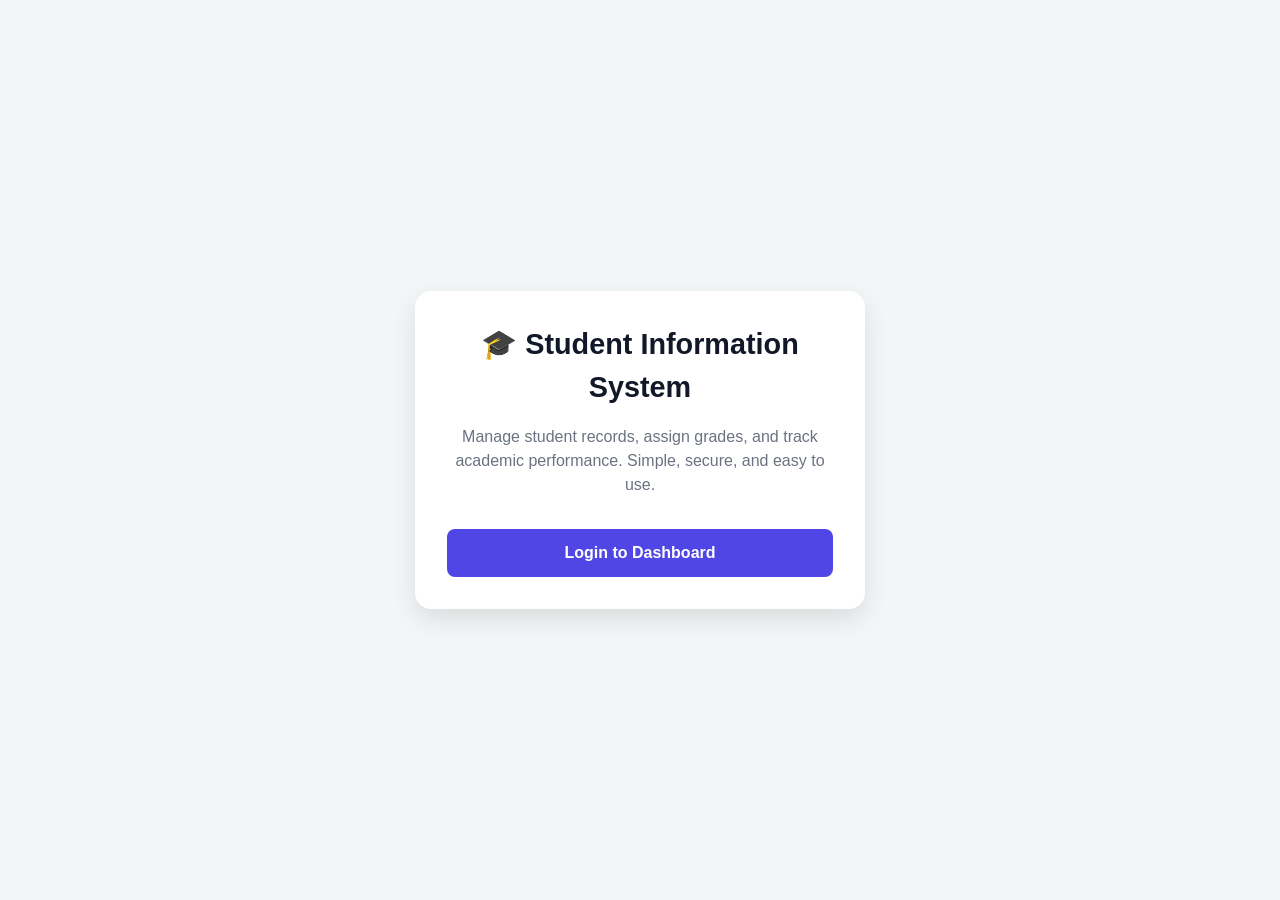
<file: index.html>
<!DOCTYPE html>
<html lang="en">
<head>
  <meta charset="UTF-8">
  <meta name="viewport" content="width=device-width, initial-scale=1.0">
  <title>Student Information System</title>
  <link rel="stylesheet" href="styles.css">
</head>
<body>
  <div class="landing-container">
    <div class="card">
      <h1 class="main-title">🎓 Student Information System</h1>
      <p class="description">
        Manage student records, assign grades, and track academic performance.
        Simple, secure, and easy to use.
      </p>
      <a href="login.html" class="btn">Login to Dashboard</a>
    </div>
  </div>

  <script src="app.js"></script>
</body>
</html>
</file>
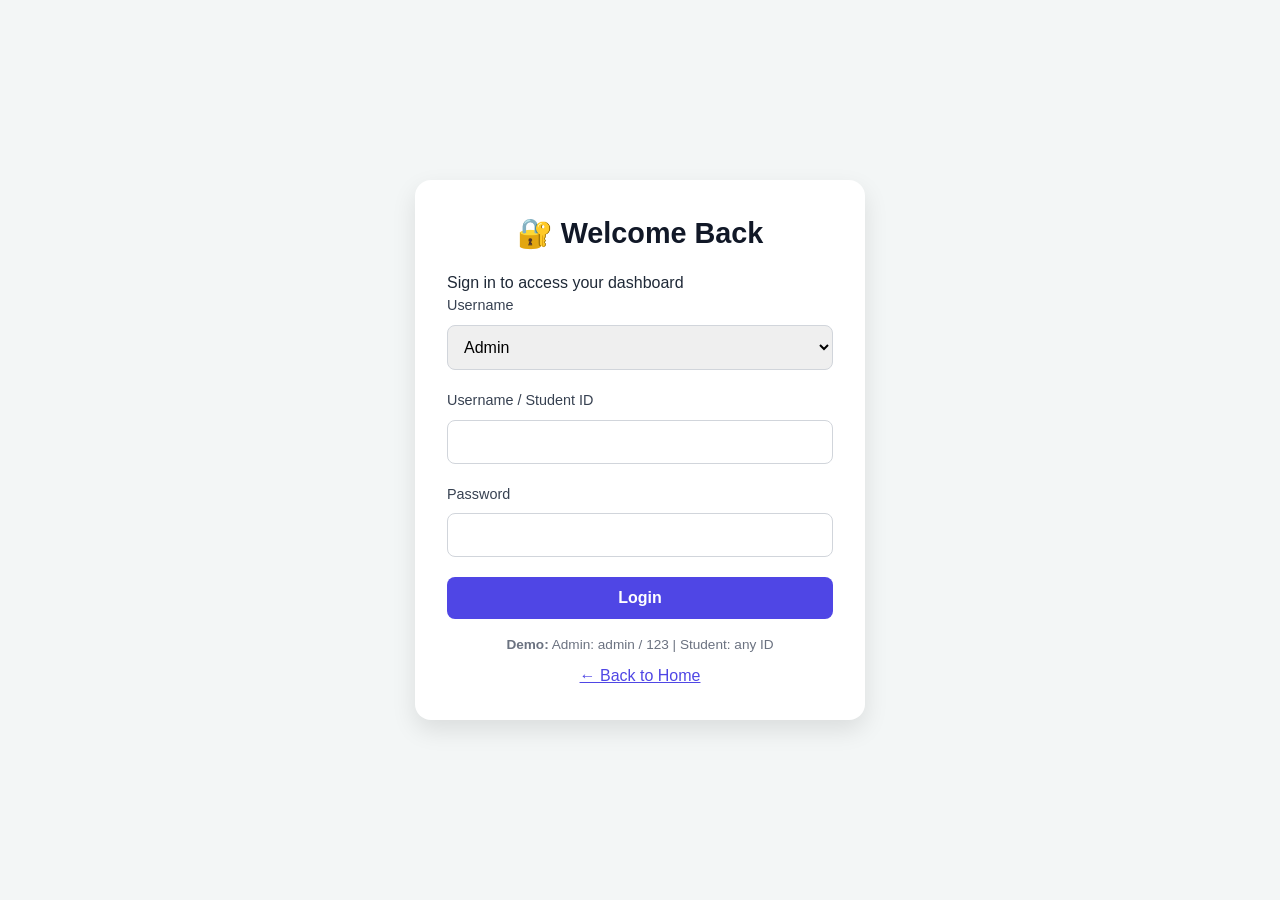
<file: admin.html>
<!DOCTYPE html>
<html lang="en">
<head>
  <meta charset="UTF-8">
  <meta name="viewport" content="width=device-width, initial-scale=1.0">
  <title>Admin Dashboard</title>
  <link rel="stylesheet" href="styles.css">
</head>
<body>
  <div class="dashboard-container">
    <div class="dashboard-header">
      <h1 class="dashboard-title">🎓 Admin Dashboard</h1>
      <button id="logoutBtn" class="btn btn-logout">Logout</button>
    </div>

    <div id="successMessage" class="success-message"></div>
    <div id="errorMessage" class="error-message"></div>

    <!-- Add Student -->
    <div class="section">
      <h2 class="section-title">Add Student</h2>
      <form id="addStudentForm">
        <div class="form-row">
          <input type="text" id="studentId" placeholder="Student ID" required>
          <input type="text" id="studentName" placeholder="Student Name" required>
          <button type="submit" class="btn" style="width:auto;">Add</button>
        </div>
      </form>
    </div>

    <!-- Assign Result -->
    <div class="section">
      <h2 class="section-title">Assign Result</h2>
      <form id="assignResultForm">
        <div class="form-row">
          <input type="text" id="resultStudentId" placeholder="Student ID" required>
          <input type="number" id="marks" min="0" max="100" placeholder="Marks (0-100)" required>
          <button type="submit" class="btn" style="width:auto;">Assign</button>
        </div>
      </form>
    </div>

    <!-- Student List -->
    <div class="section">
      <h2 class="section-title">Student Records</h2>
      <table class="student-table">
        <thead>
          <tr>
            <th>ID</th>
            <th>Name</th>
            <th>Marks</th>
            <th>Grade</th>
            <th>Action</th>
          </tr>
        </thead>
        <tbody id="studentTableBody">
          <tr><td colspan="5" style="text-align:center;">No students added</td></tr>
        </tbody>
      </table>
    </div>
  </div>

  <script src="app.js"></script>
</body>
</html>
</file>
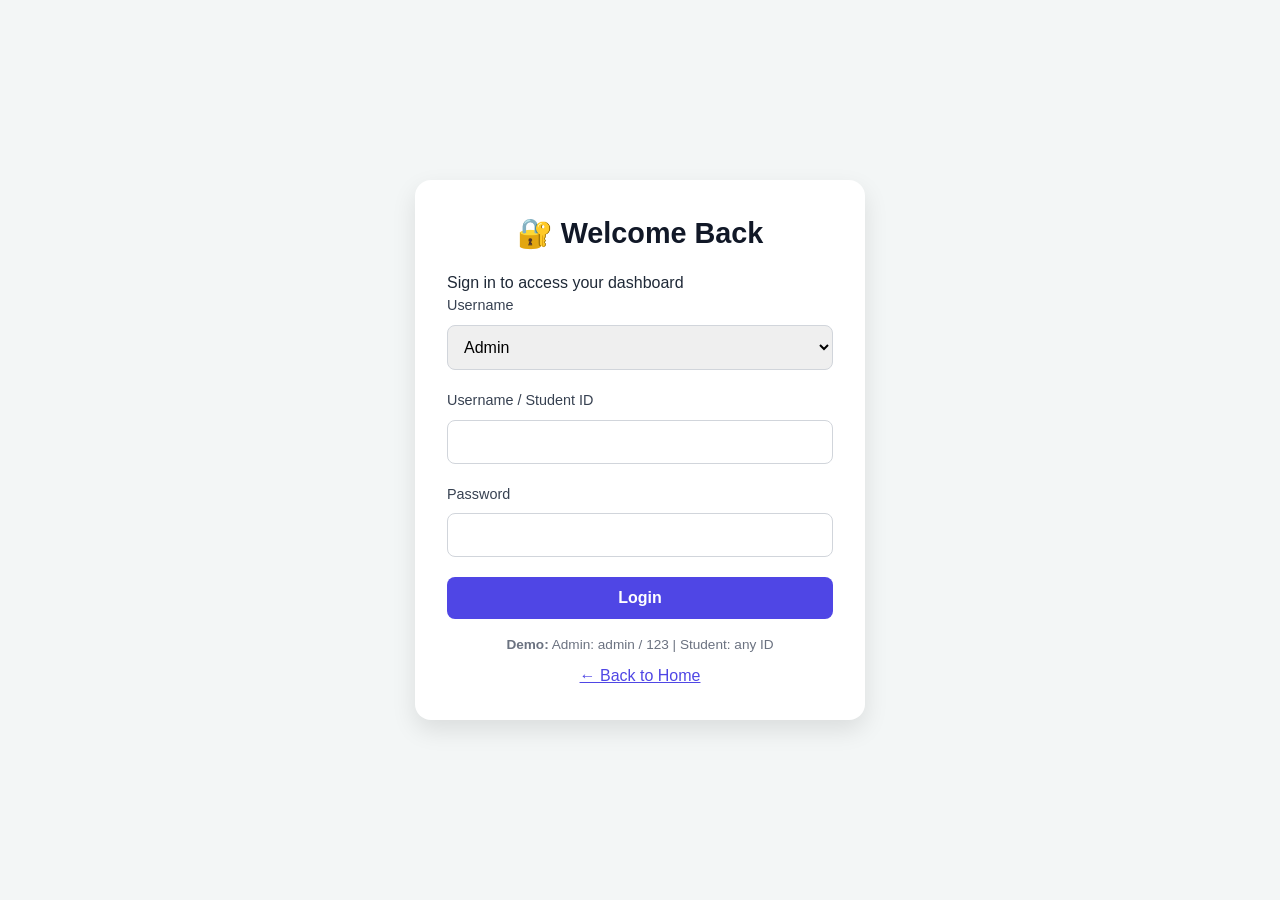
<file: login.html>
<!DOCTYPE html>
<html lang="en">
<head>
  <meta charset="UTF-8">
  <meta name="viewport" content="width=device-width, initial-scale=1.0">
  <title>Login - Student Information System</title>
  <link rel="stylesheet" href="styles.css">
</head>
<body>
  <div class="login-container">
    <div class="card">
      <h1 class="main-title">🔐 Welcome Back</h1>
      <p class="login-subtitle">Sign in to access your dashboard</p>

      <div id="errorMessage" class="error-message"></div>

      <form id="loginForm">
        <div class="form-group">
          <label for="role" id="usernameLabel">Role</label>
          <select id="role" required>
            <option value="admin">Admin</option>
            <option value="student">Student</option>
          </select>
        </div>

        <div class="form-group">
          <label for="username">Username / Student ID</label>
          <input type="text" id="username" required>
        </div>

        <div class="form-group">
          <label for="password">Password</label>
          <input type="password" id="password">
        </div>

        <button type="submit" class="btn">Login</button>
      </form>

      <div style="margin-top: 1rem; text-align: center; font-size: 0.85rem; color: #6b7280;">
        <strong>Demo:</strong> Admin: admin / 123 | Student: any ID
      </div>
      <div style="margin-top: 0.5rem; text-align: center;">
        <a href="index.html" style="color: #4f46e5;">← Back to Home</a>
      </div>
    </div>
  </div>

  <script src="app.js"></script>
</body>
</html>
</file>
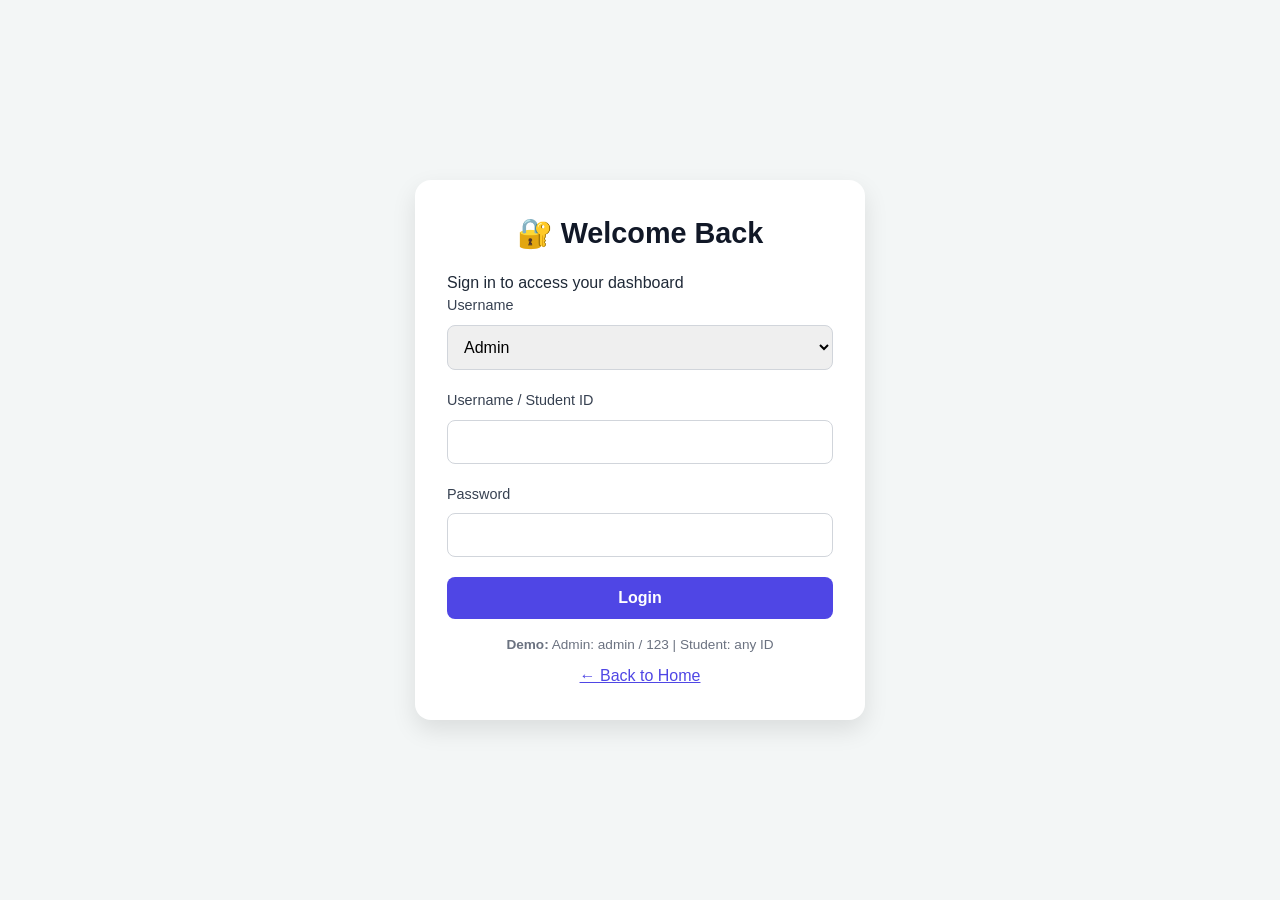
<file: student.html>
<!DOCTYPE html>
<html lang="en">
<head>
  <meta charset="UTF-8">
  <meta name="viewport" content="width=device-width, initial-scale=1.0">
  <title>Student Dashboard</title>
  <link rel="stylesheet" href="styles.css">
</head>
<body>
  <div class="dashboard-container">
    <div class="dashboard-header">
      <h1 class="dashboard-title">📚 Student Dashboard</h1>
      <button id="logoutBtn" class="btn btn-logout">Logout</button>
    </div>

    <div class="result-card" id="resultCard">
      <div id="studentInfo"></div>
      <div id="resultContent"></div>
    </div>
  </div>

  <script src="app.js"></script>
</body>
</html>
</file>
<file: styles.css>
/* ==================== GLOBAL STYLES ==================== */
* {
  margin: 0;
  padding: 0;
  box-sizing: border-box;
}

body {
  font-family: -apple-system, BlinkMacSystemFont, 'Segoe UI', Roboto, Helvetica, Arial, sans-serif;
  background-color: #f3f6F6;
  color: #1f2937;
  line-height: 1.5;
  min-height: 100vh;
  display: flex;
  justify-content: center;
  align-items: center;
}

/* ==================== LANDING & LOGIN STYLES ==================== */
.landing-container,
.login-container {
  display: flex;
  justify-content: center;
  align-items: center;
  width: 100%;
  padding: 2rem;
}

.card {
  background-color: #ffffff;
  border-radius: 1rem;
  box-shadow: 0 10px 25px rgba(0, 0, 0, 0.1);
  padding: 2rem;
  width: 100%;
  max-width: 450px;
}

.main-title {
  font-size: 1.8rem;
  font-weight: 600;
  text-align: center;
  color: #111827;
  margin-bottom: 1rem;
}

.description {
  text-align: center;
  color: #6b7280;
  margin-bottom: 2rem;
  font-size: 1rem;
}

/* ==================== LOGIN EXTRA ==================== */
.login-demo {
  margin-top: 1rem;
  text-align: center;
  font-size: 0.85rem;
  color: #6b7280;
}

.back-home {
  margin-top: 0.5rem;
  text-align: center;
}

.back-home a {
  color: #4f46e5;
  text-decoration: none;
}

/* ==================== FORM STYLES ==================== */
.form-group {
  margin-bottom: 1.25rem;
}

label {
  display: block;
  font-weight: 500;
  margin-bottom: 0.5rem;
  font-size: 0.9rem;
  color: #374151;
}

input[type="text"],
input[type="email"],
input[type="password"],
select {
  width: 100%;
  padding: 0.75rem;
  border: 1px solid #d1d5db;
  border-radius: 0.5rem;
  font-size: 1rem;
  font-family: inherit;
}

input:focus,
select:focus {
  outline: none;
  border-color: #4f46e5;
  box-shadow: 0 0 0 3px rgba(79, 70, 229, 0.1);
}

/* ==================== BUTTON STYLES ==================== */
.btn {
  display: inline-block;
  background-color: #4f46e5;
  color: white;
  font-weight: 600;
  text-align: center;
  padding: 0.75rem;
  border-radius: 0.5rem;
  border: none;
  cursor: pointer;
  font-size: 1rem;
  text-decoration: none;
  width: 100%;
  transition: background-color 0.2s;
}

.btn:hover {
  background-color: #4338ca;
}

.btn-auto {
  width: auto;
}

.btn-logout {
  background-color: #ef4444;
  width: auto;
  padding: 0.5rem 1rem;
}

.btn-logout:hover {
  background-color: #dc2626;
}

.btn-secondary {
  background-color: #6b7280;
  width: auto;
  padding: 0.5rem 1rem;
  font-size: 0.9rem;
}

.btn-secondary:hover {
  background-color: #4b5563;
}

/* ==================== DASHBOARD STYLES ==================== */
.dashboard-container {
  max-width: 1200px;
  margin: 0 auto;
  padding: 2rem;
}

.dashboard-header {
  display: flex;
  justify-content: space-between;
  align-items: center;
  margin-bottom: 2rem;
  padding-bottom: 1rem;
  border-bottom: 2px solid #e5e7eb;
}

.dashboard-title {
  font-size: 1.8rem;
  font-weight: 600;
  color: #111827;
}

.section {
  background-color: #ffffff;
  border-radius: 1rem;
  padding: 1.5rem;
  margin-bottom: 2rem;
  box-shadow: 0 1px 3px rgba(0, 0, 0, 0.1);
}

.section-title {
  font-size: 1.3rem;
  font-weight: 600;
  margin-bottom: 1rem;
  color: #374151;
  border-bottom: 2px solid #4f46e5;
  display: inline-block;
  padding-bottom: 0.5rem;
}

.form-row {
  display: flex;
  gap: 1rem;
  flex-wrap: wrap;
  margin-bottom: 1rem;
}

.form-row input,
.form-row select {
  flex: 1;
  min-width: 200px;
}

/* ==================== TABLE ==================== */
.student-table {
  width: 100%;
  border-collapse: collapse;
  margin-top: 1rem;
}

.student-table th,
.student-table td {
  border: 1px solid #e5e7eb;
  padding: 0.75rem;
  text-align: left;
}

.student-table th {
  background-color: #f9fafb;
  font-weight: 600;
}

.text-center {
  text-align: center;
}

/* ==================== MESSAGE ==================== */
.success-message,
.error-message {
  padding: 0.75rem;
  border-radius: 0.5rem;
  margin-bottom: 1rem;
  display: none;
}

.success-message {
  background-color: #10b981;
  color: white;
}

.error-message {
  background-color: #ef4444;
  color: white;
}

/* ==================== GRADE BADGES ==================== */
.grade-badge {
  display: inline-block;
  padding: 0.25rem 0.5rem;
  border-radius: 0.25rem;
  font-weight: 600;
  font-size: 0.85rem;
}

.grade-A-plus { background-color: #10b981; color: white; }
.grade-A { background-color: #3b82f6; color: white; }
.grade-B { background-color: #8b5cf6; color: white; }
.grade-C { background-color: #f59e0b; color: white; }
.grade-F { background-color: #ef4444; color: white; }

/* ==================== STUDENT DASHBOARD ==================== */
.result-card {
  background-color: #ffffff;
  border-radius: 1rem;
  padding: 2rem;
  box-shadow: 0 1px 3px rgba(0, 0, 0, 0.1);
  text-align: center;
}

.student-name {
  font-size: 1.5rem;
  font-weight: 600;
  color: #111827;
  margin-top: 0.5rem;
}

.result-details {
  display: flex;
  justify-content: center;
  gap: 2rem;
  flex-wrap: wrap;
  margin-top: 1rem;
}

.result-item {
  padding: 1rem;
  background-color: #f9fafb;
  border-radius: 0.5rem;
  min-width: 150px;
}

.result-value {
  font-size: 1.5rem;
  font-weight: 600;
  margin-top: 0.5rem;
}

.no-result {
  padding: 2rem;
  background-color: #fef3c7;
  border-radius: 0.75rem;
  color: #92400e;
}

/* Large Grade Badges */
.grade-A-plus-large { 
  background-color: #10b981; 
  color: white; 
  padding: 0.5rem 1rem; 
  border-radius: 0.5rem; 
}

.grade-A-large { 
  background-color: #3b82f6; 
  color: white; 
  padding: 0.5rem 1rem; 
  border-radius: 0.5rem; 
}

.grade-B-large { 
  background-color: #8b5cf6; 
  color: white; 
  padding: 0.5rem 1rem; 
  border-radius: 0.5rem; 
}

.grade-C-large { 
  background-color: #f59e0b; 
  color: white; 
  padding: 0.5rem 1rem; 
  border-radius: 0.5rem; 
}

.grade-F-large { 
  background-color: #ef4444; 
  color: white; 
  padding: 0.5rem 1rem; 
  border-radius: 0.5rem; 
}

.result-container h3 {
  margin-bottom: 1rem;
}

/* ==================== RESPONSIVE ==================== */
@media (max-width: 768px) {
  .dashboard-container {
    padding: 1rem;
  }
  
  .form-row {
    flex-direction: column;
  }
  
  .student-table {
    font-size: 0.85rem;
  }
}
</file>
